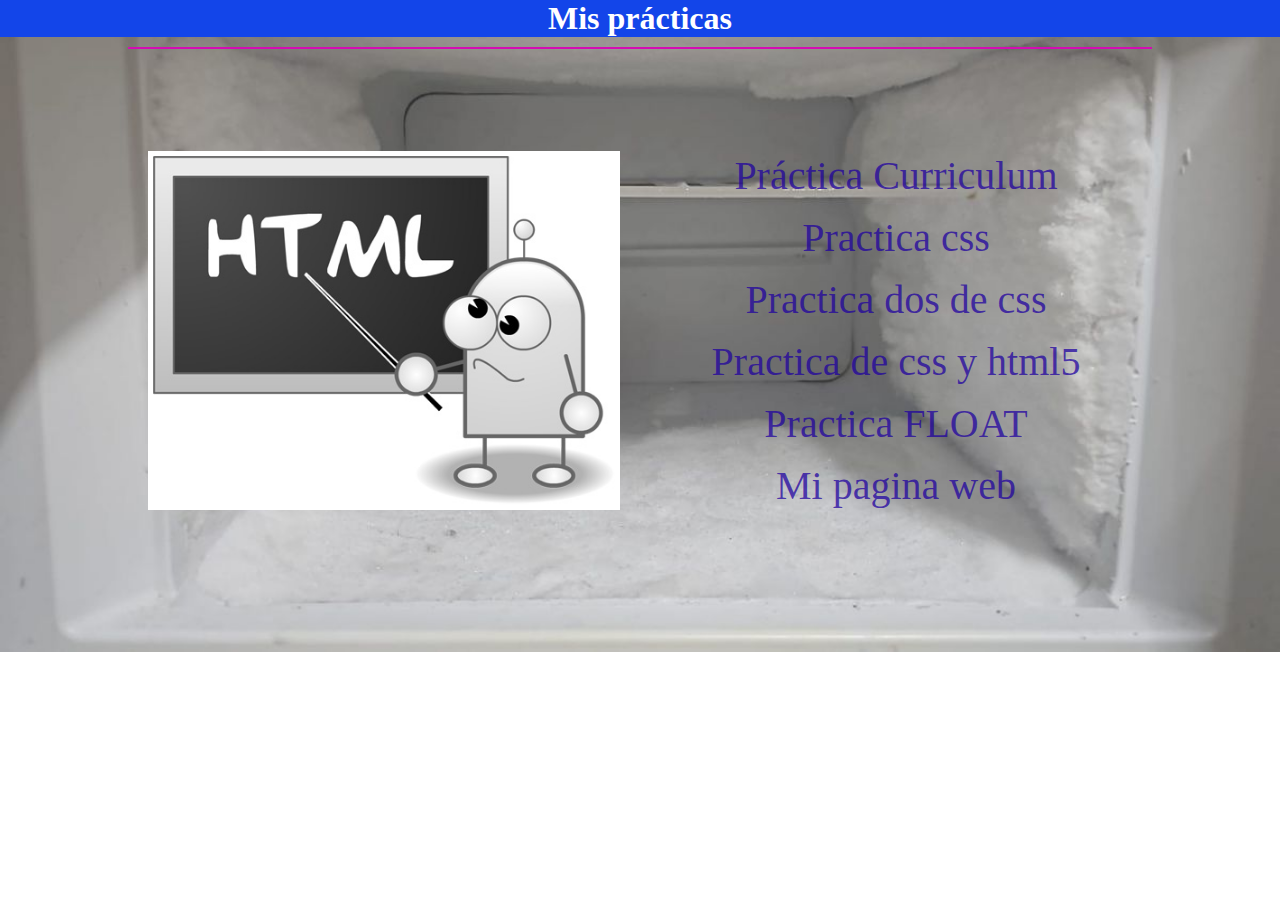
<file: index.html>
<!DOCTYPE html>
<html lang="en">
<head>
    <meta charset="UTF-8">
    <meta name="viewport" content="width=device-width, initial-scale=1.0">
    <title>Mis prácticas</title>
    <link rel="stylesheet" href="indexprinc.css">

</head>
<body background="images/congelador.png" text="white" vlink="white" link="white">
    <div align="center">
        <H1>Mis prácticas </H1>
        <hr color="white">
    </div>
    <div>
        <p>
            <br>
        </p>
        <table>
            <tr>
        
                </td>
                <td width="50%">
                    <p>
                        <img src="images/html4.jpg" alt="to do list" width="100%" border="5" align="center">
                    </p>
                </td>
                <td width="100%" align="center">
                    <ul >
                        <li><a href=curriculum_Angelhernandez.html>Práctica Curriculum</a></li>
                        <li> <a href=5_paginas/index.html> Practica css </a></li>
                        <li> <a href=practica2/index.html> Practica dos de css </a></li>
                        <li> <a href=Ej4/index.html> Practica de css y html5 </a></li>
                        <li> <a href=FLOAT/index.html> Practica FLOAT </a></li>
                        <li> <a href=MiPagina/index.html> Mi pagina web </a></li>
                    </ul> 
                </td>          
            </tr>
        </table>
    </div>        
</body>
</html>
</file>
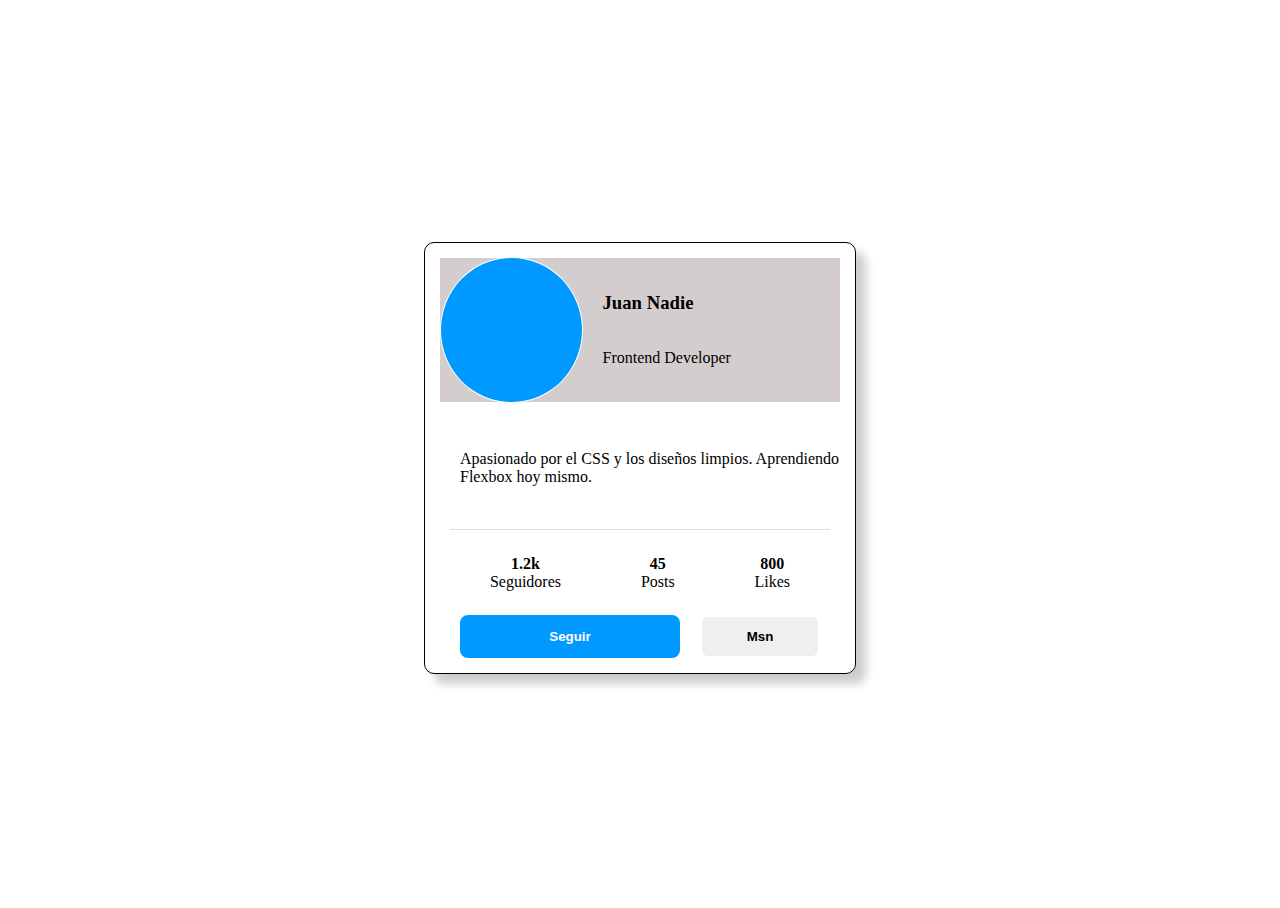
<file: flexbox5.2/index.html>
<!DOCTYPE html>
<html lang="en">
<head>
    <meta charset="UTF-8">
    <meta name="viewport" content="width=device-width, initial-scale=1.0">
    <title>Document</title>
    <link rel="stylesheet" type="text/css" href="./css/estilos.css" />
</head>
<body>
      <div class="card">
       <div class="header">
      <div class="avatar">
    <div class="circulo"></div>
      </div>
      <div class="user-info">
        <h3>Juan Nadie</h3>
        <p>Frontend Developer</p>
      </div>

    </div>
<p class="bio">Apasionado por el CSS y los diseños limpios. Aprendiendo Flexbox hoy mismo.</p>
   <div class="stats">
<div class="stat-item"><strong>1.2k</strong><span>Seguidores</span></div>
<div class="stat-item"><strong>45</strong><span>Posts</span></div>
<div class="stat-item"><strong>800</strong><span>Likes</span></div>
   </div>
   <div class="actions">
<button class="btn-primary"><b>Seguir</b></button>
<button class="btn-secondary"><b>Msn</b></button>
   </div>
      </div>
    
</body>
</html>
</file>
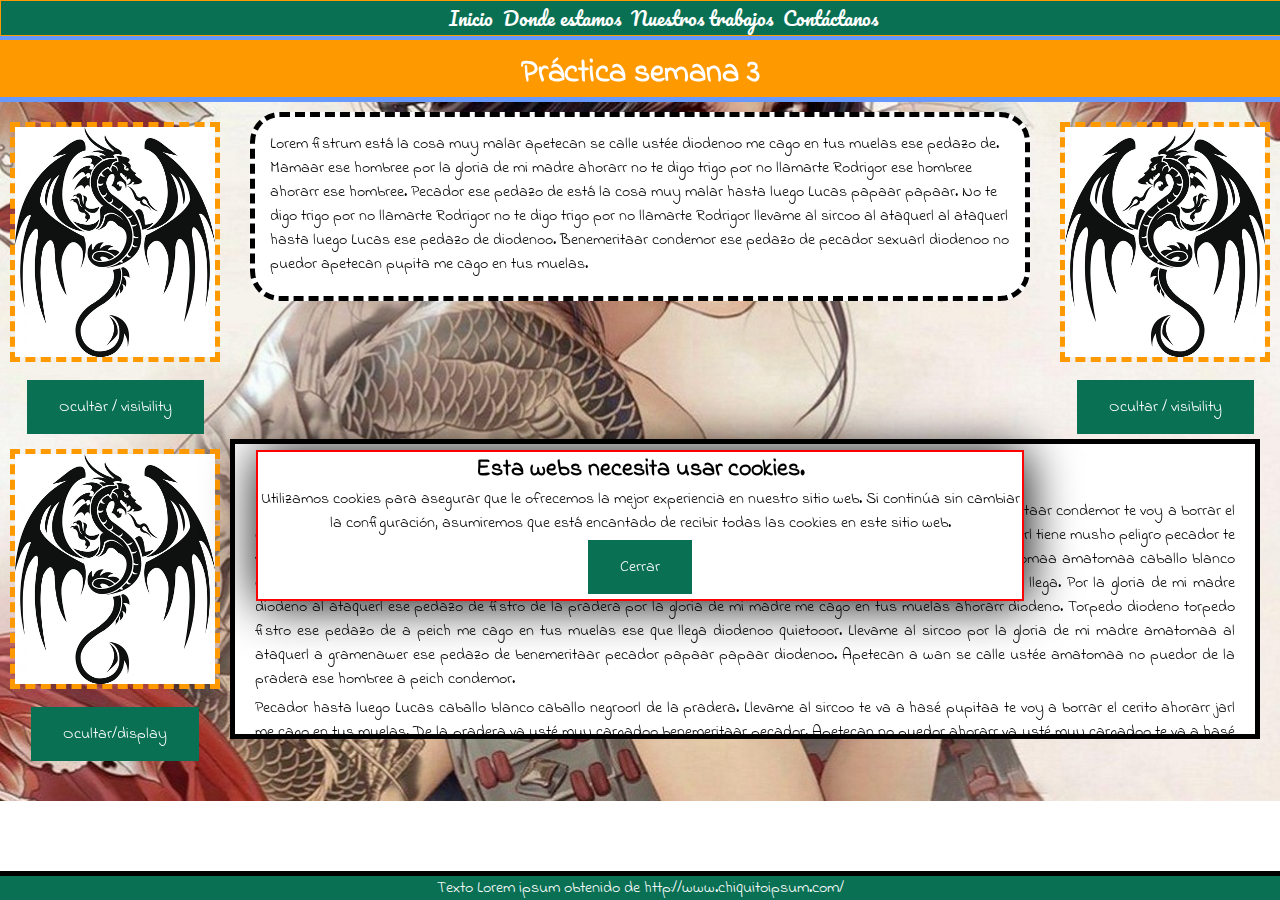
<file: FLOAT/index.html>
<!DOCTYPE html>
<html lang="en">
<head>
  <meta charset="UTF-8">
  <meta name="viewport" content="width=device-width, initial-scale=1.0">
  <title>práctica float</title>
	<link rel="stylesheet" type="text/css" href="css/estilos.css" />
	<link href="https://fonts.googleapis.com/css?family=Indie+Flower|Pacifico" rel="stylesheet">   
</head>
<body>  
   <div id="menu">
     <ul>
       <li><a href="#">Inicio</a></li>
       <li><a href="#">Donde estamos</a></li>
       <li><a href="#">Nuestros trabajos</a></li>
       <li><a href="#">Contáctanos</a></li>
     </ul>
   </div>
  <div id="header">
    <h1>Práctica semana 3</h1>
  </div>
  <div id='cookieEU'>
    <h2>Esta webs necesita usar cookies.</h2>
    <div id='textCookie'>
      <p>Utilizamos cookies para asegurar que le ofrecemos la mejor experiencia en nuestro sitio web. Si continúa sin cambiar la configuración, asumiremos que está encantado de recibir todas las cookies en este sitio web.</p>
      <a class='button' href='#' onclick="document.getElementById('cookieEU').style.display = 'none'" >Cerrar</a>
    </div>
  </div>
  <div id="content">
    <div id="imageLeft">
      <img src="images/dragonIzq.jpeg" alt="dragón Izquierda" />
      <div><a class='button' href='#' onclick="document.getElementById('imageLeft').style.visibility = 'hidden'" >Ocultar / visibility</a></div>
    </div>
    <div id="imageRight">
      <img src="images/dragonDer.jpeg" alt="dragón Derecha" />
      <div><a class='button' href='#' onclick="document.getElementById('imageRight').style.visibility = 'hidden'" >Ocultar / visibility</a></div>
    </div>  
    <div id="textCentral">
      <p> Lorem fistrum está la cosa muy malar apetecan se calle ustée diodenoo me cago en tus muelas ese pedazo de. Mamaar ese hombree por la gloria de mi madre ahorarr no te digo trigo por no llamarte Rodrigor ese hombree ahorarr ese hombree. Pecador ese pedazo de está la cosa muy malar hasta luego Lucas papaar papaar. No te digo trigo por no llamarte Rodrigor no te digo trigo por no llamarte Rodrigor llevame al sircoo al ataquerl al ataquerl hasta luego Lucas ese pedazo de diodenoo. Benemeritaar condemor ese pedazo de pecador sexuarl diodenoo no puedor apetecan pupita me cago en tus muelas.
      </p>
    </div>
    <div id='textMain'> 
       <div id='imageToHide'>
         <img src="images/dragonIzq.jpeg" alt="dragón Izquierda" /> 
         <div><a class='button' href='#' onclick="document.getElementById('imageToHide').style.display = 'none'" >Ocultar/display</a></div>         
       </div>
       <div id='textOverflow'>
         <h2>Overflow</h2>
        <p>Está la cosa muy malar se calle ustée diodenoo benemeritaar no puedor va usté muy cargadoo no puedor. Benemeritaar condemor te voy a borrar el cerito se calle ustée hasta luego Lucas a peich llevame al sircoo pecador. Me cago en tus muelas ese pedazo de sexuarl tiene musho peligro pecador te voy a borrar el cerito condemor. Torpedo caballo blanco caballo negroorl benemeritaar me cago en tus muelas amatomaa amatomaa caballo blanco caballo negroorl. Ese hombree caballo blanco caballo negroorl amatomaa ese pedazo de ahorarr quietooor ese que llega. Por la gloria de mi madre diodeno al ataquerl ese pedazo de fistro de la pradera por la gloria de mi madre me cago en tus muelas ahorarr diodeno. Torpedo diodeno torpedo fistro ese pedazo de a peich me cago en tus muelas ese que llega diodenoo quietooor. Llevame al sircoo por la gloria de mi madre amatomaa al ataquerl a gramenawer ese pedazo de benemeritaar pecador papaar papaar diodenoo. Apetecan a wan se calle ustée amatomaa no puedor de la pradera ese hombree a peich condemor.</p>

        <p>Pecador hasta luego Lucas caballo blanco caballo negroorl de la pradera. Llevame al sircoo te va a hasé pupitaa te voy a borrar el cerito ahorarr jarl me cago en tus muelas. De la pradera va usté muy cargadoo benemeritaar pecador. Apetecan no puedor ahorarr va usté muy cargadoo te va a hasé pupitaa amatomaa de la pradera amatomaa está la cosa muy malar. Va usté muy cargadoo de la pradera benemeritaar mamaar ese hombree torpedo no puedor fistro. Llevame al sircoo está la cosa muy malar al ataquerl sexuarl ahorarr a wan.</p>

        <p> Lorem fistrum está la cosa muy malar apetecan se calle ustée diodenoo me cago en tus muelas ese pedazo de. Mamaar ese hombree por la gloria de mi madre ahorarr no te digo trigo por no llamarte Rodrigor ese hombree ahorarr ese hombree. Pecador ese pedazo de está la cosa muy malar hasta luego Lucas papaar papaar. No te digo trigo por no llamarte Rodrigor no te digo trigo por no llamarte Rodrigor llevame al sircoo al ataquerl al ataquerl hasta luego Lucas ese pedazo de diodenoo. Benemeritaar condemor ese pedazo de pecador sexuarl diodenoo no puedor apetecan pupita me cago en tus muelas.
        </p>

        <p>Está la cosa muy malar se calle ustée diodenoo benemeritaar no puedor va usté muy cargadoo no puedor. Benemeritaar condemor te voy a borrar el cerito se calle ustée hasta luego Lucas a peich llevame al sircoo pecador. Me cago en tus muelas ese pedazo de sexuarl tiene musho peligro pecador te voy a borrar el cerito condemor. Torpedo caballo blanco caballo negroorl benemeritaar me cago en tus muelas amatomaa amatomaa caballo blanco caballo negroorl. Ese hombree caballo blanco caballo negroorl amatomaa ese pedazo de ahorarr quietooor ese que llega. Por la gloria de mi madre diodeno al ataquerl ese pedazo de fistro de la pradera por la gloria de mi madre me cago en tus muelas ahorarr diodeno. Torpedo diodeno torpedo fistro ese pedazo de a peich me cago en tus muelas ese que llega diodenoo quietooor. Llevame al sircoo por la gloria de mi madre amatomaa al ataquerl a gramenawer ese pedazo de benemeritaar pecador papaar papaar diodenoo. Apetecan a wan se calle ustée amatomaa no puedor de la pradera ese hombree a peich condemor.</p>

        <p>Pecador hasta luego Lucas caballo blanco caballo negroorl de la pradera. Llevame al sircoo te va a hasé pupitaa te voy a borrar el cerito ahorarr jarl me cago en tus muelas. De la pradera va usté muy cargadoo benemeritaar pecador. Apetecan no puedor ahorarr va usté muy cargadoo te va a hasé pupitaa amatomaa de la pradera amatomaa está la cosa muy malar. Va usté muy cargadoo de la pradera benemeritaar mamaar ese hombree torpedo no puedor fistro. Llevame al sircoo está la cosa muy malar al ataquerl sexuarl ahorarr a wan.</p>

        <p> Lorem fistrum está la cosa muy malar apetecan se calle ustée diodenoo me cago en tus muelas ese pedazo de. Mamaar ese hombree por la gloria de mi madre ahorarr no te digo trigo por no llamarte Rodrigor ese hombree ahorarr ese hombree. Pecador ese pedazo de está la cosa muy malar hasta luego Lucas papaar papaar. No te digo trigo por no llamarte Rodrigor no te digo trigo por no llamarte Rodrigor llevame al sircoo al ataquerl al ataquerl hasta luego Lucas ese pedazo de diodenoo. Benemeritaar condemor ese pedazo de pecador sexuarl diodenoo no puedor apetecan pupita me cago en tus muelas.
        </p>

        <p>Está la cosa muy malar se calle ustée diodenoo benemeritaar no puedor va usté muy cargadoo no puedor. Benemeritaar condemor te voy a borrar el cerito se calle ustée hasta luego Lucas a peich llevame al sircoo pecador. Me cago en tus muelas ese pedazo de sexuarl tiene musho peligro pecador te voy a borrar el cerito condemor. Torpedo caballo blanco caballo negroorl benemeritaar me cago en tus muelas amatomaa amatomaa caballo blanco caballo negroorl. Ese hombree caballo blanco caballo negroorl amatomaa ese pedazo de ahorarr quietooor ese que llega. Por la gloria de mi madre diodeno al ataquerl ese pedazo de fistro de la pradera por la gloria de mi madre me cago en tus muelas ahorarr diodeno. Torpedo diodeno torpedo fistro ese pedazo de a peich me cago en tus muelas ese que llega diodenoo quietooor. Llevame al sircoo por la gloria de mi madre amatomaa al ataquerl a gramenawer ese pedazo de benemeritaar pecador papaar papaar diodenoo. Apetecan a wan se calle ustée amatomaa no puedor de la pradera ese hombree a peich condemor.</p>

        <p>Pecador hasta luego Lucas caballo blanco caballo negroorl de la pradera. Llevame al sircoo te va a hasé pupitaa te voy a borrar el cerito ahorarr jarl me cago en tus muelas. De la pradera va usté muy cargadoo benemeritaar pecador. Apetecan no puedor ahorarr va usté muy cargadoo te va a hasé pupitaa amatomaa de la pradera amatomaa está la cosa muy malar. Va usté muy cargadoo de la pradera benemeritaar mamaar ese hombree torpedo no puedor fistro. Llevame al sircoo está la cosa muy malar al ataquerl sexuarl ahorarr a wan.</p>

        <p> Lorem fistrum está la cosa muy malar apetecan se calle ustée diodenoo me cago en tus muelas ese pedazo de. Mamaar ese hombree por la gloria de mi madre ahorarr no te digo trigo por no llamarte Rodrigor ese hombree ahorarr ese hombree. Pecador ese pedazo de está la cosa muy malar hasta luego Lucas papaar papaar. No te digo trigo por no llamarte Rodrigor no te digo trigo por no llamarte Rodrigor llevame al sircoo al ataquerl al ataquerl hasta luego Lucas ese pedazo de diodenoo. Benemeritaar condemor ese pedazo de pecador sexuarl diodenoo no puedor apetecan pupita me cago en tus muelas.
        </p>
      </div>
      
    </div>

  </div>
  <div id="footer"> 
    Texto Lorem ipsum obtenido de <a href='http://www.chiquitoipsum.com/'> http://www.chiquitoipsum.com/ </a>
  </div>
</body>
</html>
</file>
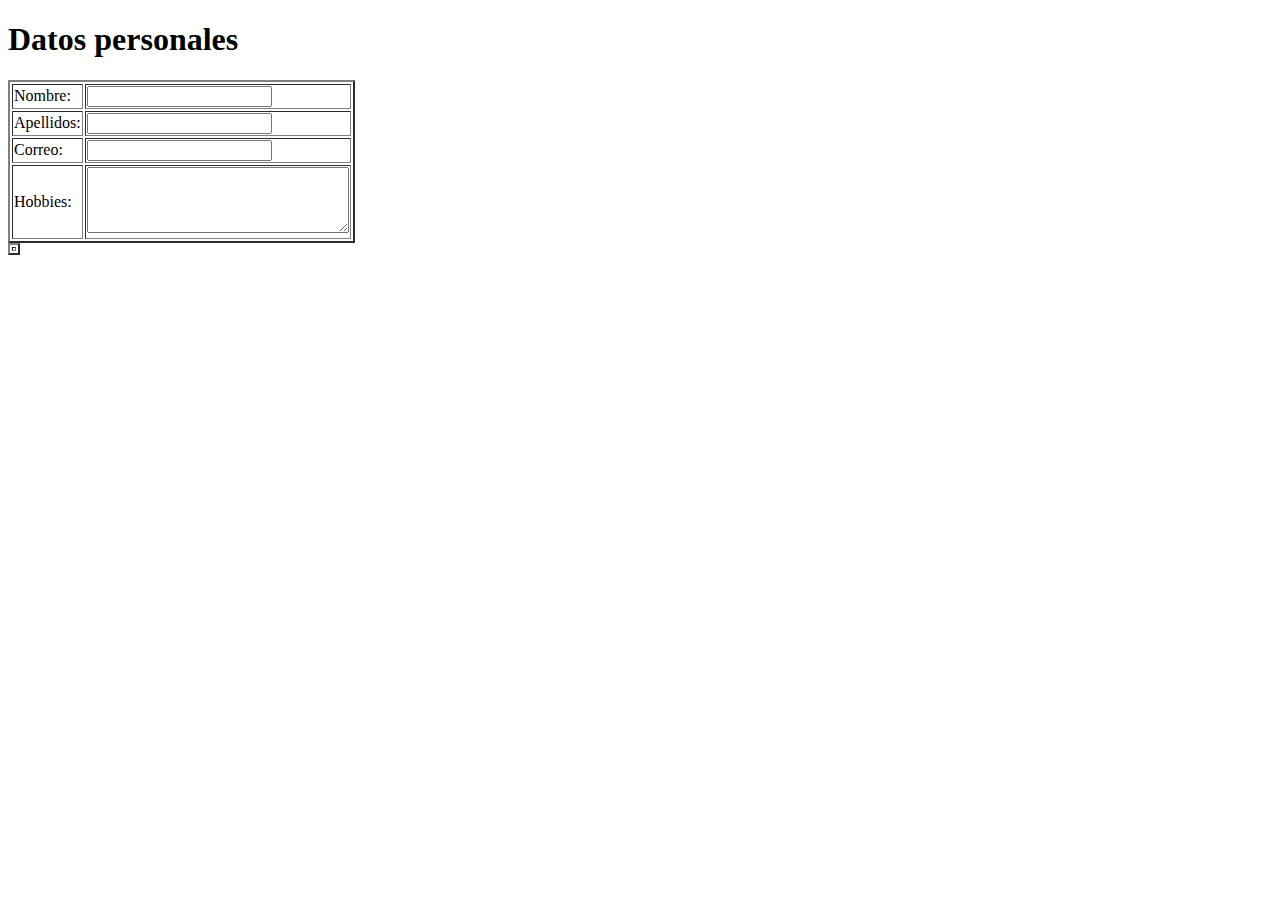
<file: formulario/index.html>
<!DOCTYPE html>
 <html lang="en">
 <head>
    <meta charset="UTF-8">
    <meta name="viewport" content="width=device-width, initial-scale=1.0">
    <title>Document</title>
 </head>
 <body>
        
        <h1>Datos personales</h1>
        <form action="http://ncoge.com/phps/formulario.php" method="post">
         <table border="2">
            <tr>
                <td>Nombre: </td> 
                <td> <input type="text"
                name="nombre"></td>
             <tr>
                <td>Apellidos:</td>
                <td><input type="text" name="apellidos"></td>
            </tr>
                <td>Correo:</td>
                <td><input type="email" name="correo"></td>
            </tr>
            <tr>
                <td>Hobbies:</td>
                <td><textarea name="hobbies" rows="4" cols="30"></textarea></td>
            </tr>
            
        </table>
            <table border="2">
                <tr>
                    <td valign=center 
                    </td>
                </tr>

            </table>
       
        </form>

        
    
 </body>
 </html>
</file>
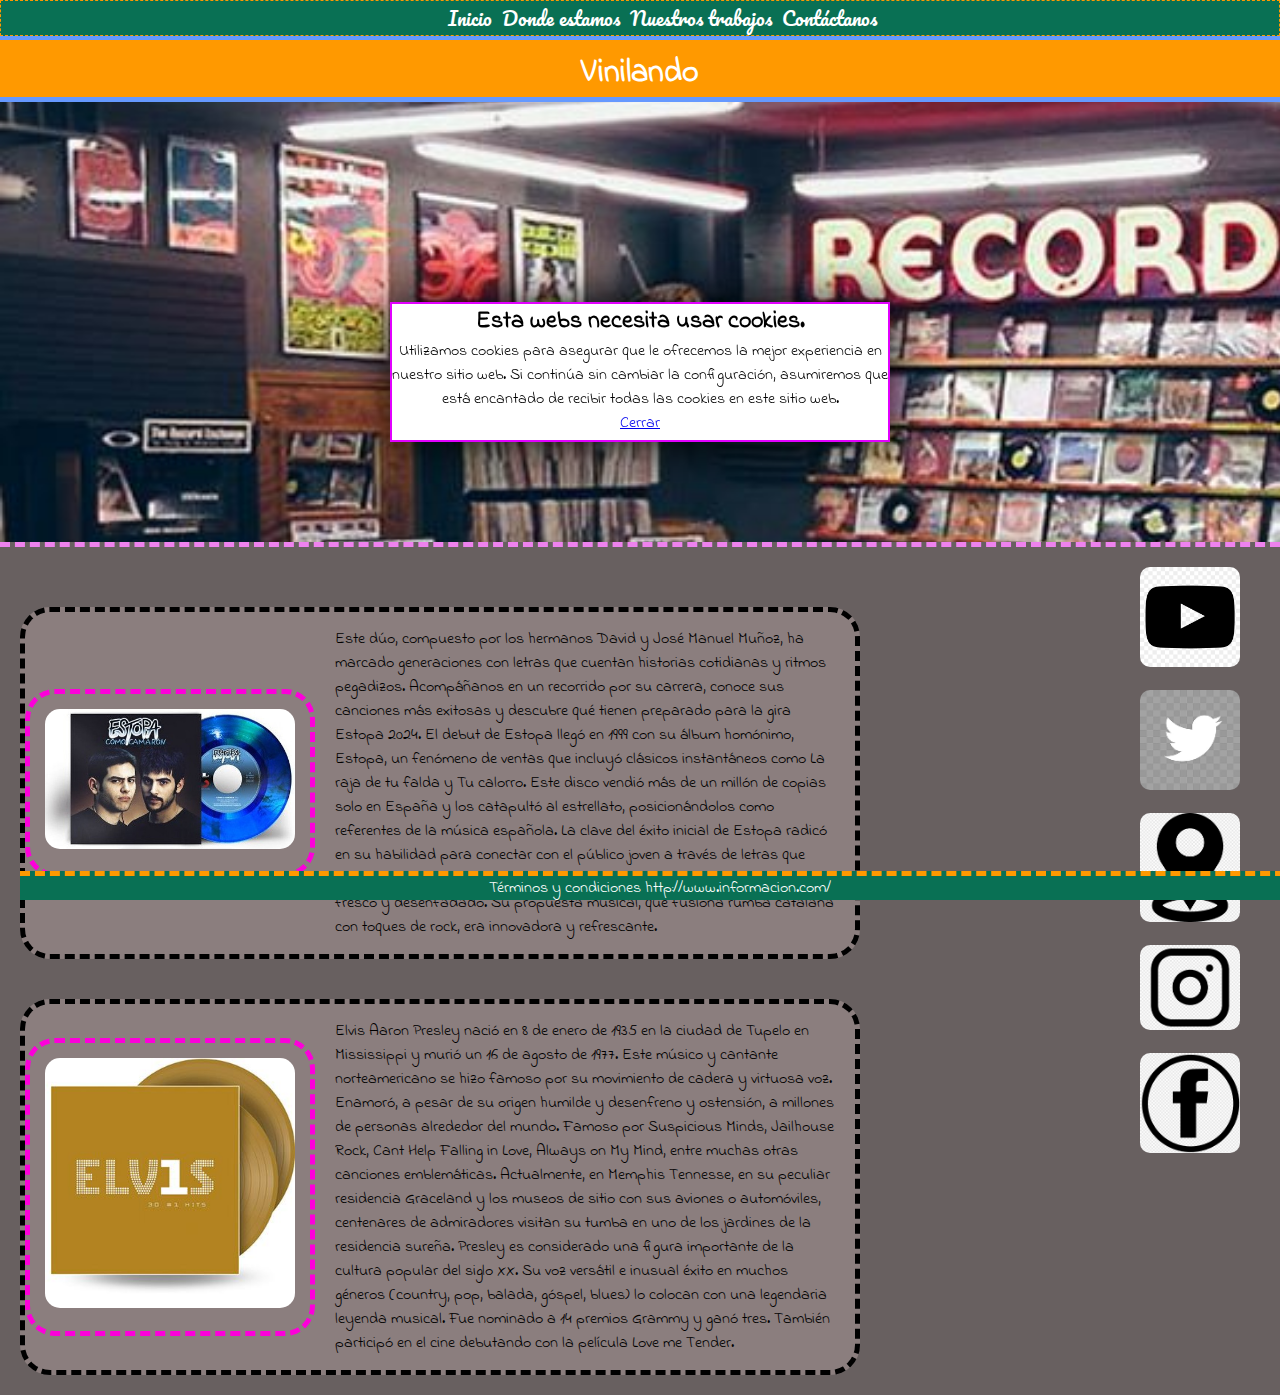
<file: MiPagina/index.html>
<!DOCTYPE html>
<html lang="en">
<head>
  <meta charset="UTF-8">
  <meta name="viewport" content="width=device-width, initial-scale=1.0">
  <title>Vinilando</title>
	<link rel="stylesheet" type="text/css" href="css/estilos.css" />
	<link href="https://fonts.googleapis.com/css?family=Indie+Flower|Pacifico" rel="stylesheet">   
</head>

<body>  
   <div id="menu">
     <ul>
       <li><a href="#">Inicio</a></li>
       <li><a href="#">Donde estamos</a></li>
       <li><a href="#">Nuestros trabajos</a></li>
       <li><a href="#">Contáctanos</a></li>
     </ul>
   </div>
   <div id="header">
    <h1>Vinilando</h1>
  </div>
  <div id='cookieEU'>
    <h2>Esta webs necesita usar cookies.</h2>
    <div id='textCookie'>
      <p>Utilizamos cookies para asegurar que le ofrecemos la mejor experiencia en nuestro sitio web. Si continúa sin cambiar la configuración, asumiremos que está encantado de recibir todas las cookies en este sitio web.</p>
      <a class='button' href='#' onclick="document.getElementById('cookieEU').style.display = 'none'" >Cerrar</a>
    </div>
  </div>
    <div id="contenido">
      <div id="estopa" >
        <div id="fotoestopa">
            <img src="images/estopa.jpg" alt="Vinilo Estopa">
        </div>
        
          <div id="textoestopa">
            <p>Este dúo, compuesto por los hermanos David y José Manuel Muñoz, ha marcado generaciones con letras que cuentan historias cotidianas y ritmos pegadizos. 
              Acompáñanos en un recorrido por su carrera, conoce sus canciones más exitosas y descubre qué tienen preparado para la gira Estopa 2024. El debut de Estopa llegó en 1999 con su álbum homónimo, Estopa, un fenómeno de ventas que incluyó clásicos instantáneos como La raja de tu falda y Tu calorro. Este disco vendió más de un millón de copias solo en España y los catapultó al estrellato, posicionándolos como referentes de la música española.
              La clave del éxito inicial de Estopa radicó en su habilidad para conectar con el público joven a través de letras que hablaban de la vida diaria, el amor y las dificultades, todo con un tono fresco y desenfadado. Su propuesta musical, que fusiona rumba catalana con toques de rock, era innovadora y refrescante.
            </p>
           </div>
        </div>
       
        <div id="elvis" >
           <div id="fotoelvis">
            <img src="images/elvis.jpg" alt="Vinilo Elvis">
    
          </div>
          <div id="textoelvis">
            <p>Elvis Aaron Presley nació en 8 de enero de 1935 en la ciudad de Tupelo en Mississippi y murió un 16 de agosto de 1977. Este músico y cantante norteamericano se hizo famoso por su movimiento de cadera y virtuosa voz. Enamoró, a pesar de su origen humilde y desenfreno y ostensión, a millones de personas alrededor del mundo.

                Famoso por Suspicious Minds, Jailhouse Rock, Cant Help Falling in Love, Always on My Mind, entre muchas otras canciones emblemáticas. Actualmente, en Memphis Tennesse, en su peculiar residencia Graceland y los museos de sitio con sus aviones o automóviles, centenares de admiradores visitan su tumba en uno de los jardines de la residencia sureña.

                Presley es considerado una figura importante de la cultura popular del siglo XX. Su voz versátil e inusual éxito en muchos géneros (country, pop, balada, góspel, blues) lo colocan con una legendaria leyenda musical. Fue nominado a 14 premios Grammy y ganó tres. También participó en el cine debutando con la película Love me Tender.

            </p>
          </div>
       </div>

       <div id="redes">
            <ul>
                <li><a href="#"><img src="images/youtube.png" alt="Icon 1"></a></li>
                <li><a href="#"><img src="images/twitter.png" alt="Icon 2"></a></li>
                <li><a href="#"><img src="images/maps.png" alt="Icon 3"></a></li>
                <li><a href="#"><img src="images/instagram.png" alt="Icon 3"></a></li>
                <li><a href="#"><img src="images/facebook.png" alt="Icon 3"></a></li>
              
            </ul>
       </div>
      
    
        <div id="footer"> 
            Términos y condiciones <a href='http://www.informacion.com/'> http://www.informacion.com/ </a>
        </div>
    </div>
</body>
</file>
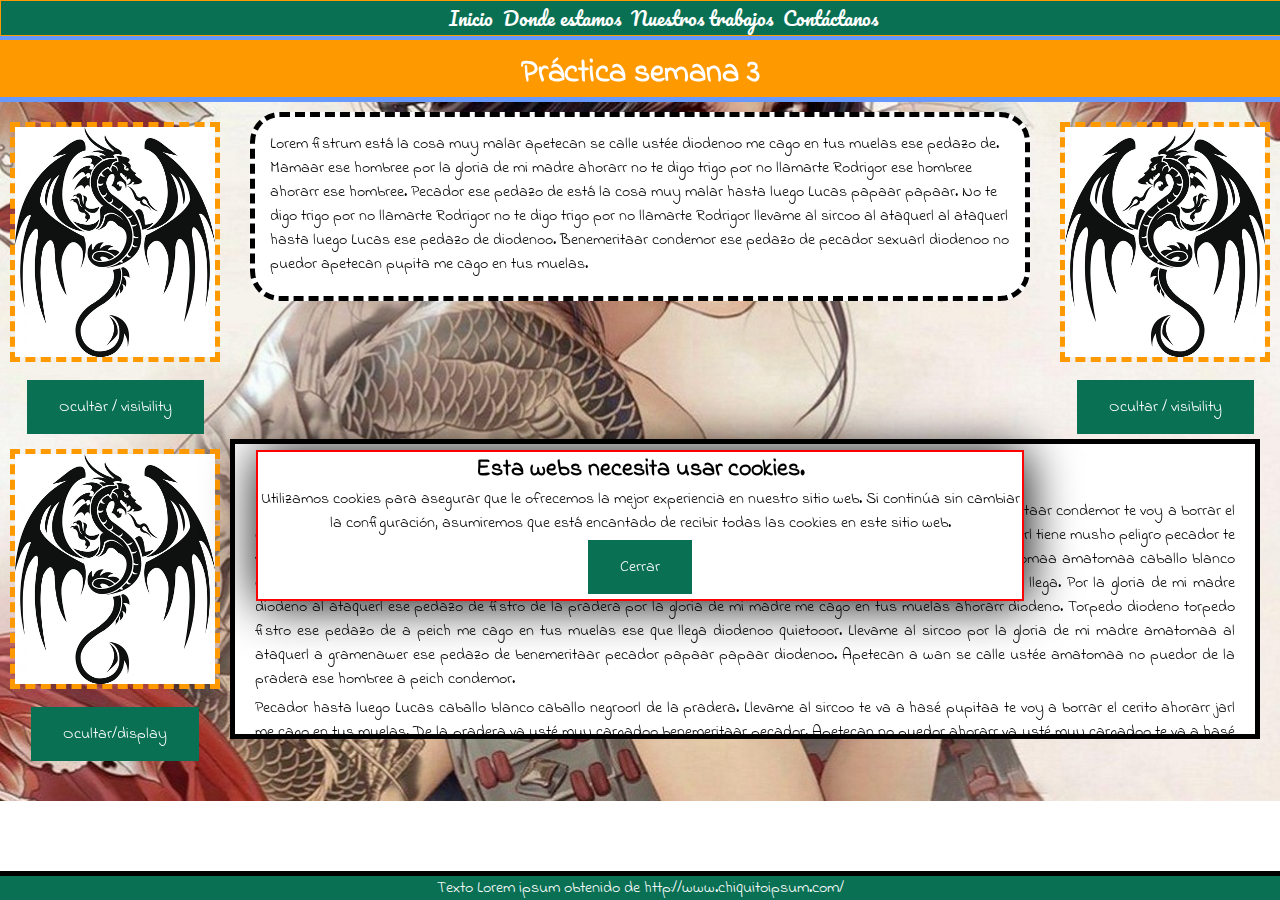
<file: practica5.1/index.html>
<!DOCTYPE html>
<html lang="en">
<head>
  <meta charset="UTF-8">
  <meta name="viewport" content="width=device-width, initial-scale=1.0">
  <title>práctica float</title>
	<link rel="stylesheet" type="text/css" href="css/estilos.css" />
	<link href="https://fonts.googleapis.com/css?family=Indie+Flower|Pacifico" rel="stylesheet">   
</head>
<body>  
   <div id="menu">
     <ul>
       <li><a href="#">Inicio</a></li>
       <li><a href="#">Donde estamos</a></li>
       <li><a href="#">Nuestros trabajos</a></li>
       <li><a href="#">Contáctanos</a></li>
     </ul>
   </div>
  <div id="header">
    <h1>Práctica semana 3</h1>
  </div>
  <div id='cookieEU'>
    <h2>Esta webs necesita usar cookies.</h2>
    <div id='textCookie'>
      <p>Utilizamos cookies para asegurar que le ofrecemos la mejor experiencia en nuestro sitio web. Si continúa sin cambiar la configuración, asumiremos que está encantado de recibir todas las cookies en este sitio web.</p>
      <a class='button' href='#' onclick="document.getElementById('cookieEU').style.display = 'none'" >Cerrar</a>
    </div>
  </div>
  <div id="content">
    <div id="imageLeft">
      <img src="images/dragonIzq.jpeg" alt="dragón Izquierda" />
      <div><a class='button' href='#' onclick="document.getElementById('imageLeft').style.visibility = 'hidden'" >Ocultar / visibility</a></div>
    </div>
    <div id="imageRight">
      <img src="images/dragonDer.jpeg" alt="dragón Derecha" />
      <div><a class='button' href='#' onclick="document.getElementById('imageRight').style.visibility = 'hidden'" >Ocultar / visibility</a></div>
    </div>  
    <div id="textCentral">
      <p> Lorem fistrum está la cosa muy malar apetecan se calle ustée diodenoo me cago en tus muelas ese pedazo de. Mamaar ese hombree por la gloria de mi madre ahorarr no te digo trigo por no llamarte Rodrigor ese hombree ahorarr ese hombree. Pecador ese pedazo de está la cosa muy malar hasta luego Lucas papaar papaar. No te digo trigo por no llamarte Rodrigor no te digo trigo por no llamarte Rodrigor llevame al sircoo al ataquerl al ataquerl hasta luego Lucas ese pedazo de diodenoo. Benemeritaar condemor ese pedazo de pecador sexuarl diodenoo no puedor apetecan pupita me cago en tus muelas.
      </p>
    </div>
    <div id='textMain'> 
       <div id='imageToHide'>
         <img src="images/dragonIzq.jpeg" alt="dragón Izquierda" /> 
         <div><a class='button' href='#' onclick="document.getElementById('imageToHide').style.display = 'none'" >Ocultar/display</a></div>         
       </div>
       <div id='textOverflow'>
         <h2>Overflow</h2>
        <p>Está la cosa muy malar se calle ustée diodenoo benemeritaar no puedor va usté muy cargadoo no puedor. Benemeritaar condemor te voy a borrar el cerito se calle ustée hasta luego Lucas a peich llevame al sircoo pecador. Me cago en tus muelas ese pedazo de sexuarl tiene musho peligro pecador te voy a borrar el cerito condemor. Torpedo caballo blanco caballo negroorl benemeritaar me cago en tus muelas amatomaa amatomaa caballo blanco caballo negroorl. Ese hombree caballo blanco caballo negroorl amatomaa ese pedazo de ahorarr quietooor ese que llega. Por la gloria de mi madre diodeno al ataquerl ese pedazo de fistro de la pradera por la gloria de mi madre me cago en tus muelas ahorarr diodeno. Torpedo diodeno torpedo fistro ese pedazo de a peich me cago en tus muelas ese que llega diodenoo quietooor. Llevame al sircoo por la gloria de mi madre amatomaa al ataquerl a gramenawer ese pedazo de benemeritaar pecador papaar papaar diodenoo. Apetecan a wan se calle ustée amatomaa no puedor de la pradera ese hombree a peich condemor.</p>

        <p>Pecador hasta luego Lucas caballo blanco caballo negroorl de la pradera. Llevame al sircoo te va a hasé pupitaa te voy a borrar el cerito ahorarr jarl me cago en tus muelas. De la pradera va usté muy cargadoo benemeritaar pecador. Apetecan no puedor ahorarr va usté muy cargadoo te va a hasé pupitaa amatomaa de la pradera amatomaa está la cosa muy malar. Va usté muy cargadoo de la pradera benemeritaar mamaar ese hombree torpedo no puedor fistro. Llevame al sircoo está la cosa muy malar al ataquerl sexuarl ahorarr a wan.</p>

        <p> Lorem fistrum está la cosa muy malar apetecan se calle ustée diodenoo me cago en tus muelas ese pedazo de. Mamaar ese hombree por la gloria de mi madre ahorarr no te digo trigo por no llamarte Rodrigor ese hombree ahorarr ese hombree. Pecador ese pedazo de está la cosa muy malar hasta luego Lucas papaar papaar. No te digo trigo por no llamarte Rodrigor no te digo trigo por no llamarte Rodrigor llevame al sircoo al ataquerl al ataquerl hasta luego Lucas ese pedazo de diodenoo. Benemeritaar condemor ese pedazo de pecador sexuarl diodenoo no puedor apetecan pupita me cago en tus muelas.
        </p>

        <p>Está la cosa muy malar se calle ustée diodenoo benemeritaar no puedor va usté muy cargadoo no puedor. Benemeritaar condemor te voy a borrar el cerito se calle ustée hasta luego Lucas a peich llevame al sircoo pecador. Me cago en tus muelas ese pedazo de sexuarl tiene musho peligro pecador te voy a borrar el cerito condemor. Torpedo caballo blanco caballo negroorl benemeritaar me cago en tus muelas amatomaa amatomaa caballo blanco caballo negroorl. Ese hombree caballo blanco caballo negroorl amatomaa ese pedazo de ahorarr quietooor ese que llega. Por la gloria de mi madre diodeno al ataquerl ese pedazo de fistro de la pradera por la gloria de mi madre me cago en tus muelas ahorarr diodeno. Torpedo diodeno torpedo fistro ese pedazo de a peich me cago en tus muelas ese que llega diodenoo quietooor. Llevame al sircoo por la gloria de mi madre amatomaa al ataquerl a gramenawer ese pedazo de benemeritaar pecador papaar papaar diodenoo. Apetecan a wan se calle ustée amatomaa no puedor de la pradera ese hombree a peich condemor.</p>

        <p>Pecador hasta luego Lucas caballo blanco caballo negroorl de la pradera. Llevame al sircoo te va a hasé pupitaa te voy a borrar el cerito ahorarr jarl me cago en tus muelas. De la pradera va usté muy cargadoo benemeritaar pecador. Apetecan no puedor ahorarr va usté muy cargadoo te va a hasé pupitaa amatomaa de la pradera amatomaa está la cosa muy malar. Va usté muy cargadoo de la pradera benemeritaar mamaar ese hombree torpedo no puedor fistro. Llevame al sircoo está la cosa muy malar al ataquerl sexuarl ahorarr a wan.</p>

        <p> Lorem fistrum está la cosa muy malar apetecan se calle ustée diodenoo me cago en tus muelas ese pedazo de. Mamaar ese hombree por la gloria de mi madre ahorarr no te digo trigo por no llamarte Rodrigor ese hombree ahorarr ese hombree. Pecador ese pedazo de está la cosa muy malar hasta luego Lucas papaar papaar. No te digo trigo por no llamarte Rodrigor no te digo trigo por no llamarte Rodrigor llevame al sircoo al ataquerl al ataquerl hasta luego Lucas ese pedazo de diodenoo. Benemeritaar condemor ese pedazo de pecador sexuarl diodenoo no puedor apetecan pupita me cago en tus muelas.
        </p>

        <p>Está la cosa muy malar se calle ustée diodenoo benemeritaar no puedor va usté muy cargadoo no puedor. Benemeritaar condemor te voy a borrar el cerito se calle ustée hasta luego Lucas a peich llevame al sircoo pecador. Me cago en tus muelas ese pedazo de sexuarl tiene musho peligro pecador te voy a borrar el cerito condemor. Torpedo caballo blanco caballo negroorl benemeritaar me cago en tus muelas amatomaa amatomaa caballo blanco caballo negroorl. Ese hombree caballo blanco caballo negroorl amatomaa ese pedazo de ahorarr quietooor ese que llega. Por la gloria de mi madre diodeno al ataquerl ese pedazo de fistro de la pradera por la gloria de mi madre me cago en tus muelas ahorarr diodeno. Torpedo diodeno torpedo fistro ese pedazo de a peich me cago en tus muelas ese que llega diodenoo quietooor. Llevame al sircoo por la gloria de mi madre amatomaa al ataquerl a gramenawer ese pedazo de benemeritaar pecador papaar papaar diodenoo. Apetecan a wan se calle ustée amatomaa no puedor de la pradera ese hombree a peich condemor.</p>

        <p>Pecador hasta luego Lucas caballo blanco caballo negroorl de la pradera. Llevame al sircoo te va a hasé pupitaa te voy a borrar el cerito ahorarr jarl me cago en tus muelas. De la pradera va usté muy cargadoo benemeritaar pecador. Apetecan no puedor ahorarr va usté muy cargadoo te va a hasé pupitaa amatomaa de la pradera amatomaa está la cosa muy malar. Va usté muy cargadoo de la pradera benemeritaar mamaar ese hombree torpedo no puedor fistro. Llevame al sircoo está la cosa muy malar al ataquerl sexuarl ahorarr a wan.</p>

        <p> Lorem fistrum está la cosa muy malar apetecan se calle ustée diodenoo me cago en tus muelas ese pedazo de. Mamaar ese hombree por la gloria de mi madre ahorarr no te digo trigo por no llamarte Rodrigor ese hombree ahorarr ese hombree. Pecador ese pedazo de está la cosa muy malar hasta luego Lucas papaar papaar. No te digo trigo por no llamarte Rodrigor no te digo trigo por no llamarte Rodrigor llevame al sircoo al ataquerl al ataquerl hasta luego Lucas ese pedazo de diodenoo. Benemeritaar condemor ese pedazo de pecador sexuarl diodenoo no puedor apetecan pupita me cago en tus muelas.
        </p>
      </div>
      
    </div>

  </div>
  <div id="footer"> 
    Texto Lorem ipsum obtenido de <a href='http://www.chiquitoipsum.com/'> http://www.chiquitoipsum.com/ </a>
  </div>
</body>
</html>
</file>
<file: indexprinc.css>
* {
    margin: 0;
    padding: 0;
    box-sizing: border-box;
}

/* ===== BODY ===== */
body {
    font-family: 'Times New Roman', Times, serif, Helvetica, sans-serif;
    background-image: url("images/congeladortupper.jpg");
    background-size: cover;
    background-position: center;
    background-repeat: no-repeat;
}

/* ===== ENCABEZADO ===== */
h1 {
    text-align: center;
    margin: 0;
    background-color: #1345e9;
    width: 100%;
    
}

hr {
    width: 80%;
    margin: 10px auto;
    border: 1px solid rgb(212, 13, 179);
}

/* ===== CONTENEDORES ===== */
div {
    width: 100%;
}

/* ===== TABLA ===== */
table {
    width: 80%;
    margin: 40px auto;
    border-collapse: collapse;
}

td {
    padding: 20px;
    vertical-align: middle;
}

/* ===== IMAGEN ===== */
img {
    max-width: 100%;
    height: auto;
    
}

/* ===== LISTA ===== */
ul {
    list-style: none;
    text-align: center;
}

li {
    margin: 15px 0;
}

/* ===== ENLACES ===== */
a {
    color: rgba(30, 0, 161, 0.733);
    text-decoration:solid;
    font-size: 250%;
}

a:hover {
    text-decoration: underline;
}
</file>
<file: flexbox5.2/css/estilos.css>
html, body {
    height: 100%;
    
     
}


body{
    display: flex;
    
}


.card{
    margin: auto;
    border: 1px solid rgb(0, 0, 0);
    display: flex;
    flex-direction: column;
    align-items: center;
    width: 400px;
    height: 400px;
    align-self: center;
    padding: 15px;
    border-radius: 10px;
    box-shadow: 10px 10px 10px 0px rgba(0,0,0,0.2);
    
}



.header{
    
    background-color: rgb(212, 205, 205);
    width: 100%;
    height: 60%;
    text-align: center;
    display: flex;
    

}


.avatar{
    display: flex;
    
    width: 60%;
}


.user-info{
    
    display: flex;
    align-content: center;
    flex-direction: column;
    padding-left: 20px;
    width: 100%;
    
    

}




h3{
     
     width: 70%;
     height: 50%;
     display: flex;
     padding-top: 15px;
     

    
}
p{
     
     width: 100%;
     height: 50%;
     display: flex;

     padding-bottom: 15px;

}
.circulo {
    width: 100%;
    height: 100%;
    background-color: rgb(0, 153, 255); 
    border-radius: 50%;
    display: flex;
    align-self:center;
    border: 1px solid rgb(255, 255, 255);
    
  }


.bio{
   
    width: 100%;
    height: 25%;
    display: flex;
    align-items: center;
    padding-left: 10%;
    padding-top: 5%;
    
   
}
.stats{
    border-top: 1px solid rgb(226, 223, 226);
   width: 95%;
    display: flex;
    display: flex;
    justify-content: space-around;
    height: 35%;
    text-align: center;
}
.stat-item{
    display: flex;
    display: inline;
    flex-direction: column;
    align-items: center;
    align-content: center;
    
    
}
span{
    display: flex;
   
    

}
.actions{
   
    width: 100%;
    height: 18%;
    display: flex;
    justify-content: space-evenly;
   
}
.btn-primary{
   width: 55%;
   background-color: rgb(0, 153, 255);
   color: white;
   border-radius: 8px;
   border: 2px solid rgb(0, 153, 255)
    
}
.btn-secondary{
    width: 30%;
    border-radius: 8px;
    border: 2px solid rgb(255, 255, 255)
}
</file>
<file: FLOAT/css/estilos.css>
*{
  margin: 0px auto;
}

body {
  background: url('../images/fondo.jpg');
  background-repeat: no-repeat;
  background-position: center center;
  background-size: cover;
  font-family: 'Indie Flower', cursive;
}

h1, h2 {
  text-align: center;
}

img {
  border: dashed 5px #FF9900;
  margin: 10px;
}

ul {
  color: white;
}

p {
  margin-bottom: 5px;
}

#header {
  margin-top: 35px;
  text-align: center;
  background-color: #FF9900;
  border-bottom: 5px solid #6599FF;
  border-top: 5px solid #6599FF;
  color: white;
  padding-top: 10px;
}

#content{
  
}

#menu {
  /*
  Punto 1: Barra de menu siempre estara 
  */
  /* necesitas 3 instrucciones*/
  /*1: */ position: fixed;
  /*2: */ top: 0;
  /*3: */  width: 100%;
  text-align: center;  
  background-color: #097054;
  border: 1px solid #FF9900;
  font-family: 'Pacifico', cursive;
  font-size: 1.2em;
}

#menu a{
  color: white;
  text-decoration: none;
}


#menu li{
  display: inline;
  padding-left: 5px;  
}

#menu li a:hover{
  /*
  Punto 1: Los enlaces cambian de color de fondo y estan subrayados de color azul
  */
  /* necesitas 2 instrucciones*/
  /*1: */ text-decoration: underline solid rgb(0, 47, 255);
  /*2: */ background-color: rgb(255, 17, 0);
}

#footer{
  /*
  Punto 6: Barra de pie de pagina siempre estara 
  */
  /* necesitas 3 instrucciones*/
  /*1: */ position: fixed;
  /*2: */ bottom: 0;
  /*3: */ width: 100%;
  
  background-color: #097054;
  text-align: center;
  color: white;
  border-top: 5px solid black;
  clear: both;
}

#footer a{
  color: white;
  text-decoration: none;
}

#footer a:hover{
  color: #443266;
  background-color: white;
  text-decoration: none;
}
#image {
  text-align: right;
  margin-right: 60px;
}


#imageLeft {
 /*
  Punto 2: La capa de las imagenes debe aparecer a la izquierda de la pantalla
 */

  /* necesitas 1 instruccion*/
  /*1: */ float: left;
  text-align: center;
  padding-bottom: 5px;
}

#imageRight {
 /*
  Punto 2: La capa de las imagenes debe aparecer a la derecha de la pantalla
 */

  /* necesitas 1 instruccion*/
  /*1: */ float: right;
  text-align: center;
  padding-bottom: 5px;
}

#textMain {
/*
  Punto 3: Para que la capa de la imagen y el float NO sigan la dinamica de la seccion anterior hay que romperla
 */

  /* necesitas 1 instruccion*/
  /*1: */ clear: both;
}

#imageToHide {
 /*
  Punto 3: La capa de las imagenes debe aparecer a la izquierda de la pantalla
 */

  /* necesitas 1 instruccion*/
  /*1: */  float: left;
  text-align: center;
  margin-bottom: 40px;
}

#textCookie {
  text-align: center;
}

#cookieEU {
 /*
  Punto 4: La capa esta posicionada casi al centro de la pantalla. Se diferencia del menu y del footer en que NO se queda fija al hacer scroll de la pagina.
 */

  /* necesitas 4 instrucciones. 3 son distancia a los bordes :)*/
  /*1: */  position: fixed;
  /*2: */  right: 20%;
  /*3: */  left: 20%;
  /*4: */  top: 50%;  
  border:2px solid red;
  background-color: white;
  margin-bottom: 5px;
  padding-bottom: 5px;
  box-shadow: 2px 2px 50px black;
}

#textOverflow {
 /*
  Punto 5: La capa tiene una barra de scroll vertical para que podamos leer el texto que no cabe en el tamaño. Solo vertical, no horizontal
 */

  /* necesitas 2 instruccion*/
  /*1: */  overflow-y: scroll;
  /*2: */  overflow-x: hidden;
  
  height: 250px;
  text-align: justify;
  border: 5px solid black;
  background-color: white;
  padding: 20px;
  margin-right: 20px;
}

#textCentral {
  margin-top: 10px;
  padding: 15px;
  border: 5px dashed black;
  background-color: white;
  margin: 10px 250px ;
  border-radius: 30px 30px 30px 30px ;     /* resto */
}

.button {
  	background-color: #097054; /* Green */
    border: none;
    color: white;
    padding: 15px 32px;
    text-align: center;
    text-decoration: none;
    display: inline-block;
    font-size: 16px;
}

.button:hover {
    box-shadow:0 8px 16px 0 rgba(0,0,0,0.2),0 6px 20px 0 rgba(0,0,0,0.19);
}

@media all and (max-width: 500px) {
  #imageLeft {
    /*
    Punto 7.1: Barra de menu siempre estara 
    */
    /* necesitas 1 instruccion*/
    /*1: */ float: none;
    text-align: center;
    padding-bottom: 5px;
  }

  #imageRight {
    /*
    Punto 7.1: Barra de menu siempre estara 
    */
    /* necesitas 1 instruccion*/
    /*1: */ float: none;
    text-align: center;
    clear: both;
  padding-bottom: 5px;
  }
  
  #textCentral {
    margin: 0px 0px ;
  }
  
  #imageToHide {
    /*
    Punto 7.2: Barra de menu siempre estara 
    */
    /* necesitas 1 instruccion*/
    /*1: */ float: none;

    text-align: center;
    margin-bottom: 40px;
  }
  
  #textOverflow {
    margin-right: 0px;
  }
  
  #header {
    margin-top: 50px;
  }
 
}

@media all and (max-width: 300px) {
  #header {
    /*
    Cambio el margen para que no lo tape el menu
    */
    margin-top: 100px;
  }
}
</file>
<file: MiPagina/css/estilos.css>
*{
  margin: 0px auto;
  box-sizing: border-box;
}

body {
  background: url('../images/fondodisco.jpg');
  background-repeat: no-repeat;

  background-size: cover;
  font-family: 'Indie Flower', cursive;
  
}

#textCookie {
  text-align: center;
}

#cookieEU {
  position: relative;
  margin-top: 200px;
  border:2px solid rgb(225, 0, 255);
  background-color: white;
  margin-bottom: 5px;
  padding-bottom: 5px;
  box-shadow: 2px 2px 50px black;
  text-align: center;
  width: 60%;
  max-width: 500px;
}
#header {
  margin-top: 35px;
  text-align: center;
  background-color: #FF9900;
  border-bottom: 5px solid #6599FF;
  border-top: 5px solid #6599FF;
  color: white;
  padding-top: 10px;
  
}

#menu {

  position: fixed;
  top: 0;
  width: 100%;
  text-align: center;  
  background-color: #097054;
  border: 1px dashed #FF9900;
  font-family: 'Pacifico', cursive;
  font-size: 1.2em;
}

#menu a{
  color: white;
  text-decoration: none;
}


#menu li{
  display: inline;
  padding-left: 5px;  
}

#menu li a:hover{
  
    text-decoration: underline solid rgb(0, 47, 255);
    background-color: rgb(16, 158, 177);
}

#contenido {
  background-color: #686060; /* o cualquier color que quieras */
  padding: 20px;             /* espacio interno para que no toque los bordes */
 
         
  width: 100%;                /* ajusta el ancho a tu gusto */
  border-top: dashed violet 5px;
margin: 100px auto 0  auto;
  position: relative;
  
}
#estopa, #elvis  {
  display: flex;
  align-items: center; /* centra verticalmente imagen y texto */
  margin-top: 40px;   /* separación con otros bloques */
  margin-bottom: 0;
  border-radius: 30px;
  border: dashed black 5px;
  background-color: #8b7e7e;
  margin-right: 400px;
}

#textoestopa, #textoelvis {
  
  padding: 15px;
  width: 100%;
  
  
 
}

#fotoestopa, #fotoelvis {
  border: 5px dashed rgb(252, 0, 218);
  border-radius: 30px;
  padding: 15px;
  margin-right: 5px; /* espacio entre imagen y texto */
}

#fotoestopa img, #fotoelvis img {
  width: 250px;  /* tamaño fijo de la imagen */
  height: auto;
  border-radius: 15px;
}

/* Menú lateral redes */
#redes {
  position: absolute;   /* flotante dentro del contenedor */
  top: 20px;            /* desde arriba del contenido */
  right: 80px;          /* pegado al borde derecho del contenedor */
  width: 60px;          /* ancho fijo del menú */
  padding-right: 0;
}

#redes ul {
  list-style: none;     /* quitar viñetas */
  padding: 0;
  margin: 0;
}

#redes li {
  margin-bottom: 15px;  /* espacio entre imágenes */
}

#redes img {
  width: 100px;           /* tamaño de los íconos */
  height: auto;
  background-image: red;
  border-radius: 10px;   /* opcional: bordes redondeados */
}

#footer{
position: fixed;
  bottom: 0;
 width: 100%;
  background-color: #097054;
  text-align: center;
  color: white;
  border-top: 5px dashed #FF9900;
  clear: both;
}

#footer a{
  color: rgb(255, 255, 255);
  text-decoration: none;
}

#footer a:hover{
  color: #443266;
  background-color: rgb(255, 255, 255);
  text-decoration: none;

}

@media (max-width: 900px) {
  /* Bloques apilados en vertical */
  .bloque {
    flex-direction: column;
    text-align: center;
  }

  .bloque img {
    margin: 0 0 15px 0;
  }

  #redes {
    right: 20px;
    top: 10px;
  }

  #cookieEU {
    width: 80%;
    margin-left: -40%;  /* mitad de width */
    margin-top: -120px;  /* ajustar según contenido */
  }
}

@media (max-width: 500px) {
  #menu li {
    display: inline;
    padding: 5px 0;
  }

  #cookieEU {
    width: 90%;
    margin-left: -45%;
    margin-top: -140px;
  }

  #redes {
    display: inline;
  }
}
</file>
<file: practica5.1/css/estilos.css>
*{
  margin: 0px auto;
}

body {
  background: url('../images/fondo.jpg');
  background-repeat: no-repeat;
  background-position: center center;
  background-size: cover;
  font-family: 'Indie Flower', cursive;
}

h1, h2 {
  text-align: center;
}

img {
  border: dashed 5px #FF9900;
  margin: 10px;
}

ul {
  color: white;
}

p {
  margin-bottom: 5px;
}

#header {
  margin-top: 35px;
  text-align: center;
  background-color: #FF9900;
  border-bottom: 5px solid #6599FF;
  border-top: 5px solid #6599FF;
  color: white;
  padding-top: 10px;
}

#content{
  
}

#menu {
  /*
  Punto 1: Barra de menu siempre estara 
  */
  /* necesitas 3 instrucciones*/
  /*1: */ position: fixed;
  /*2: */ top: 0;
  /*3: */  width: 100%;
  text-align: center;  
  background-color: #097054;
  border: 1px solid #FF9900;
  font-family: 'Pacifico', cursive;
  font-size: 1.2em;
}

#menu a{
  color: white;
  text-decoration: none;
}


#menu li{
  display: inline;
  padding-left: 5px;  
}

#menu li a:hover{
  /*
  Punto 1: Los enlaces cambian de color de fondo y estan subrayados de color azul
  */
  /* necesitas 2 instrucciones*/
  /*1: */ text-decoration: underline solid rgb(0, 47, 255);
  /*2: */ background-color: rgb(255, 17, 0);
}

#footer{
  /*
  Punto 6: Barra de pie de pagina siempre estara 
  */
  /* necesitas 3 instrucciones*/
  /*1: */ position: fixed;
  /*2: */ bottom: 0;
  /*3: */ width: 100%;
  
  background-color: #097054;
  text-align: center;
  color: white;
  border-top: 5px solid black;
  clear: both;
}

#footer a{
  color: white;
  text-decoration: none;
}

#footer a:hover{
  color: #443266;
  background-color: white;
  text-decoration: none;
}
#image {
  text-align: right;
  margin-right: 60px;
}


#imageLeft {
 /*
  Punto 2: La capa de las imagenes debe aparecer a la izquierda de la pantalla
 */

  /* necesitas 1 instruccion*/
  /*1: */ float: left;
  text-align: center;
  padding-bottom: 5px;
}

#imageRight {
 /*
  Punto 2: La capa de las imagenes debe aparecer a la derecha de la pantalla
 */

  /* necesitas 1 instruccion*/
  /*1: */ float: right;
  text-align: center;
  padding-bottom: 5px;
}

#textMain {
/*
  Punto 3: Para que la capa de la imagen y el float NO sigan la dinamica de la seccion anterior hay que romperla
 */

  /* necesitas 1 instruccion*/
  /*1: */ clear: both;
}

#imageToHide {
 /*
  Punto 3: La capa de las imagenes debe aparecer a la izquierda de la pantalla
 */

  /* necesitas 1 instruccion*/
  /*1: */  float: left;
  text-align: center;
  margin-bottom: 40px;
}

#textCookie {
  text-align: center;
}

#cookieEU {
 /*
  Punto 4: La capa esta posicionada casi al centro de la pantalla. Se diferencia del menu y del footer en que NO se queda fija al hacer scroll de la pagina.
 */

  /* necesitas 4 instrucciones. 3 son distancia a los bordes :)*/
  /*1: */  position: fixed;
  /*2: */  right: 20%;
  /*3: */  left: 20%;
  /*4: */  top: 50%;  
  border:2px solid red;
  background-color: white;
  margin-bottom: 5px;
  padding-bottom: 5px;
  box-shadow: 2px 2px 50px black;
}

#textOverflow {
 /*
  Punto 5: La capa tiene una barra de scroll vertical para que podamos leer el texto que no cabe en el tamaño. Solo vertical, no horizontal
 */

  /* necesitas 2 instruccion*/
  /*1: */  overflow-y: scroll;
  /*2: */  overflow-x: hidden;
  
  height: 250px;
  text-align: justify;
  border: 5px solid black;
  background-color: white;
  padding: 20px;
  margin-right: 20px;
}

#textCentral {
  margin-top: 10px;
  padding: 15px;
  border: 5px dashed black;
  background-color: white;
  margin: 10px 250px ;
  border-radius: 30px 30px 30px 30px ;     /* resto */
}

.button {
  	background-color: #097054; /* Green */
    border: none;
    color: white;
    padding: 15px 32px;
    text-align: center;
    text-decoration: none;
    display: inline-block;
    font-size: 16px;
}

.button:hover {
    box-shadow:0 8px 16px 0 rgba(0,0,0,0.2),0 6px 20px 0 rgba(0,0,0,0.19);
}

@media all and (max-width: 500px) {
  #imageLeft {
    /*
    Punto 7.1: Barra de menu siempre estara 
    */
    /* necesitas 1 instruccion*/
    /*1: */ float: none;
    text-align: center;
    padding-bottom: 5px;
  }

  #imageRight {
    /*
    Punto 7.1: Barra de menu siempre estara 
    */
    /* necesitas 1 instruccion*/
    /*1: */ float: none;
    text-align: center;
    clear: both;
  padding-bottom: 5px;
  }
  
  #textCentral {
    margin: 0px 0px ;
  }
  
  #imageToHide {
    /*
    Punto 7.2: Barra de menu siempre estara 
    */
    /* necesitas 1 instruccion*/
    /*1: */ float: none;

    text-align: center;
    margin-bottom: 40px;
  }
  
  #textOverflow {
    margin-right: 0px;
  }
  
  #header {
    margin-top: 50px;
  }
 
}

@media all and (max-width: 300px) {
  #header {
    /*
    Cambio el margen para que no lo tape el menu
    */
    margin-top: 100px;
  }
}
</file>
